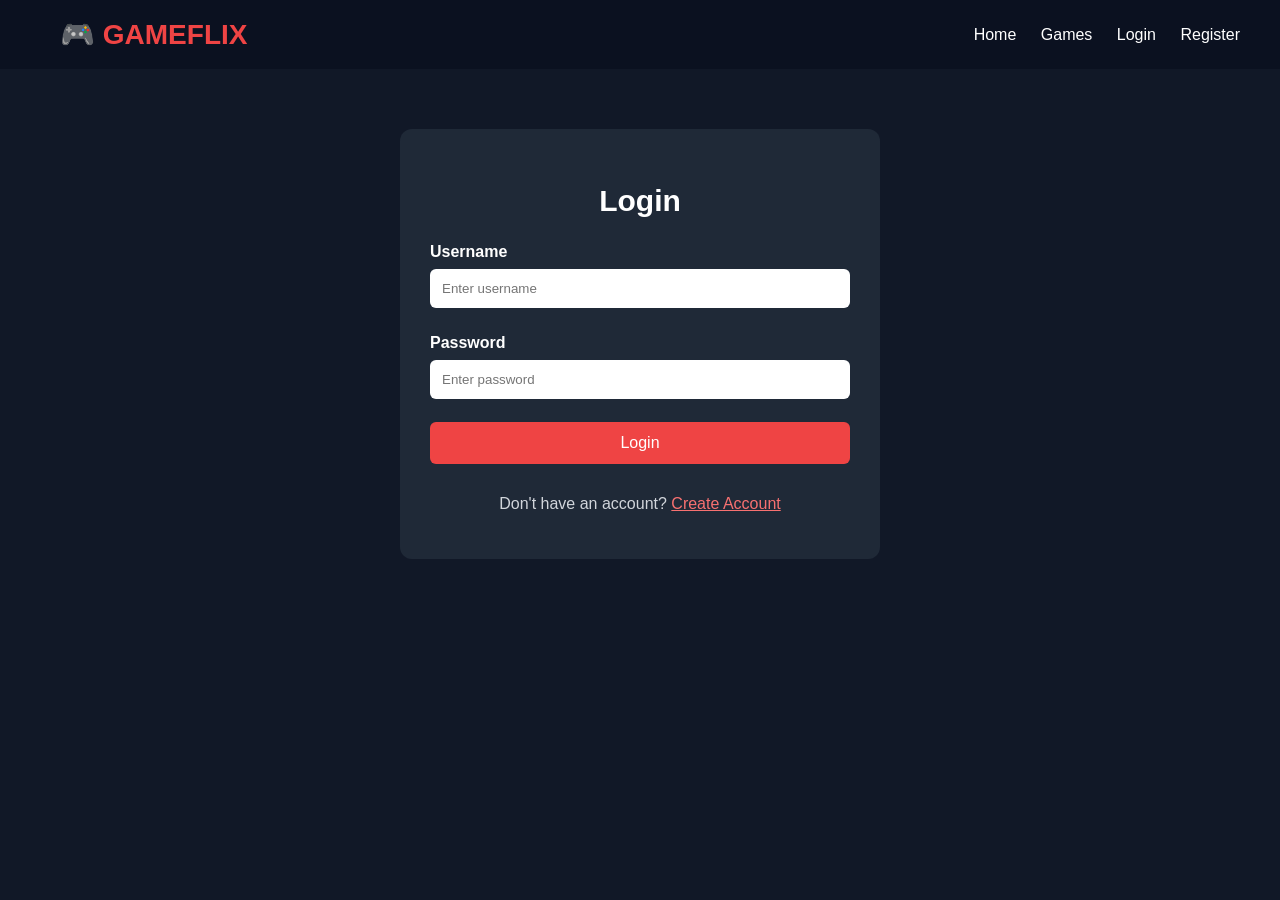
<file: src/main/resources/static/login.html>
<!DOCTYPE html>
<html lang="en">
<head>
    <meta charset="UTF-8">
    <title>Login - GameFlix</title>
    <link rel="stylesheet" href="css/style.css">
</head>

<body>

<nav>
    <a href="index.html" class="logo">🎮 GAMEFLIX</a>

    <div>
        <a href="index.html">Home</a>
        <a href="games.html">Games</a>
        <a href="login.html">Login</a>
        <a href="register.html">Register</a>
    </div>
</nav>

<div class="form-card">

    <h2>Login</h2>

    <form id="loginForm">

        <label for="username">Username</label>
        <input
                type="text"
                id="username"
                placeholder="Enter username"
                required
        >

        <label for="password">Password</label>
        <input
                type="password"
                id="password"
                placeholder="Enter password"
                required
        >

        <button type="submit" class="btn">
            Login
        </button>

    </form>

    <p id="message" class="message"></p>

    <p>
        Don't have an account?
        <a href="register.html">Create Account</a>
    </p>

</div>

<script>

    document
        .getElementById("loginForm")
        .addEventListener("submit", async function(event) {

            event.preventDefault();

            const username =
                document.getElementById("username").value;

            const password =
                document.getElementById("password").value;

            const response = await fetch("/login", {

                method: "POST",

                headers: {
                    "Content-Type": "application/json"
                },

                body: JSON.stringify({
                    username: username,
                    password: password
                })
            });

            const message =
                document.getElementById("message");

            if (response.ok) {
                message.textContent = "Login successful! Redirecting...";

                setTimeout(() => {
                    window.location.href = "games.html";
                }, 1000);

            } else {
                message.textContent =
                    "Login failed. Invalid username or password.";
            }
        });

</script>

</body>
</html>
</file>
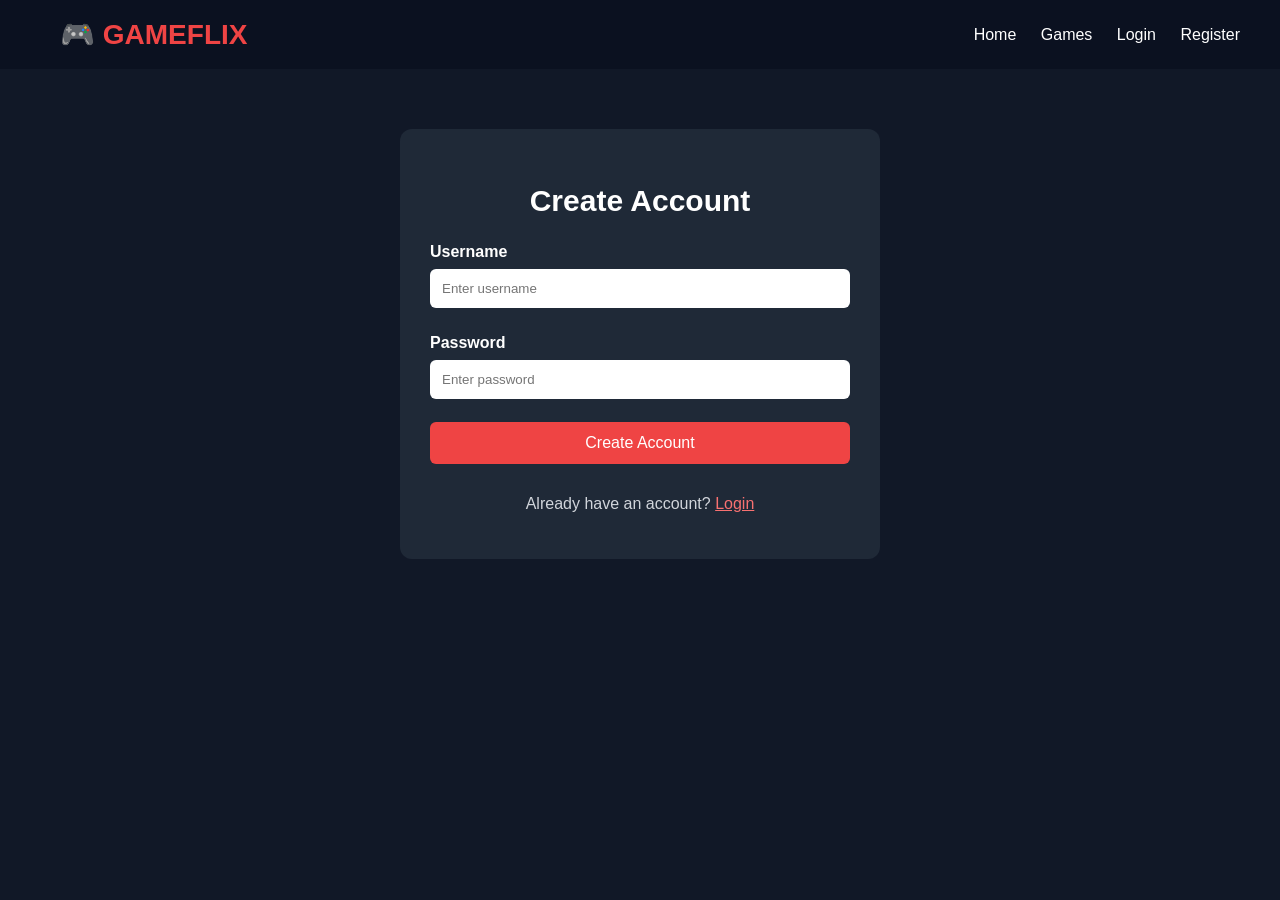
<file: src/main/resources/static/register.html>
<!DOCTYPE html>
<html lang="en">
<head>
    <meta charset="UTF-8">
    <title>Register - GameFlix</title>
    <link rel="stylesheet" href="css/style.css">
</head>

<body>

<nav>
    <a href="index.html" class="logo">🎮 GAMEFLIX</a>

    <div>
        <a href="index.html">Home</a>
        <a href="games.html">Games</a>
        <a href="login.html">Login</a>
        <a href="register.html">Register</a>
    </div>
</nav>

<div class="form-card">

    <h2>Create Account</h2>

    <form id="registerForm">

        <label for="username">Username</label>
        <input type="text" id="username" placeholder="Enter username" required>

        <label for="password">Password</label>
        <input type="password" id="password" placeholder="Enter password" required>

        <button type="submit" class="btn">
            Create Account
        </button>

    </form>

    <p id="message" class="message"></p>

    <p>
        Already have an account?
        <a href="login.html">Login</a>
    </p>

</div>

<script>
    document.getElementById("registerForm").addEventListener("submit", async function(event) {

        event.preventDefault();

        const username = document.getElementById("username").value;
        const password = document.getElementById("password").value;

        const response = await fetch("/register", {
            method: "POST",
            headers: {
                "Content-Type": "application/json"
            },
            body: JSON.stringify({
                username: username,
                password: password
            })
        });

        const message = document.getElementById("message");

        if (response.ok) {
            message.textContent = "Account created successfully!";
        } else {
            message.textContent = "Registration failed. Username may already exist.";
        }
    });
</script>

</body>
</html>
</file>
<file: src/main/resources/static/css/style.css>
body {
    margin: 0;
    font-family: Arial, sans-serif;
    background: #111827;
    color: white;
}

nav {
    background: #0b1120;
    padding: 18px 40px;
    display: flex;
    justify-content: space-between;
    align-items: center;
}

.logo {
    font-size: 28px;
    font-weight: bold;
    color: #ef4444;
    text-decoration: none;
}

.logo:hover {
    color: #f87171;
}

nav a {
    color: white;
    text-decoration: none;
    margin-left: 20px;
}

nav a:hover {
    color: #ef4444;
}

.container {
    max-width: 1000px;
    margin: 50px auto;
    padding: 20px;
}

.hero {
    text-align: center;
    padding: 80px 20px;
}

.hero h1 {
    font-size: 52px;
    margin-bottom: 10px;
}

.hero p {
    color: #cbd5e1;
    font-size: 20px;
}

.btn {
    display: inline-block;
    background: #ef4444;
    color: white;
    padding: 12px 24px;
    border: none;
    border-radius: 6px;
    text-decoration: none;
    cursor: pointer;
    margin: 8px;
}

.btn:hover {
    background: #dc2626;
}

.secondary-btn {
    background: #374151;
}

.form-card {
    max-width: 420px;
    margin: 60px auto;
    background: #1f2937;
    padding: 30px;
    border-radius: 12px;
}

.form-card h2 {
    text-align: center;
}

.form-card input {
    width: 100%;
    box-sizing: border-box;
    padding: 12px;
    margin: 8px 0 18px 0;
    border-radius: 6px;
    border: none;
}

.message {
    margin-top: 15px;
    font-weight: bold;
}

.search-area {
    margin-bottom: 30px;
}

.search-area input {
    padding: 12px;
    width: 280px;
    border-radius: 6px;
    border: none;
}

.search-area button {
    padding: 12px 18px;
    border: none;
    border-radius: 6px;
    cursor: pointer;
}

.game-grid {
    display: grid;
    grid-template-columns: repeat(auto-fit, minmax(220px, 1fr));
    gap: 20px;
}

.game-card {
    background: #1f2937;
    padding: 22px;
    border-radius: 10px;
}

.game-card h3 {
    color: #f87171;
    margin-top: 0;
}

.game-card p {
    color: #d1d5db;
}
.form-card a {
    color: #f87171;
}

.form-card .btn {
    width: 100%;
    margin: 5px 0 15px 0;
    font-size: 16px;
}

.form-card label {
    display: block;
    margin-top: 8px;
    font-weight: bold;
}

.form-card p {
    text-align: center;
    color: #d1d5db;
}

.form-card h2 {
    font-size: 30px;
    margin-bottom: 25px;
}
</file>
